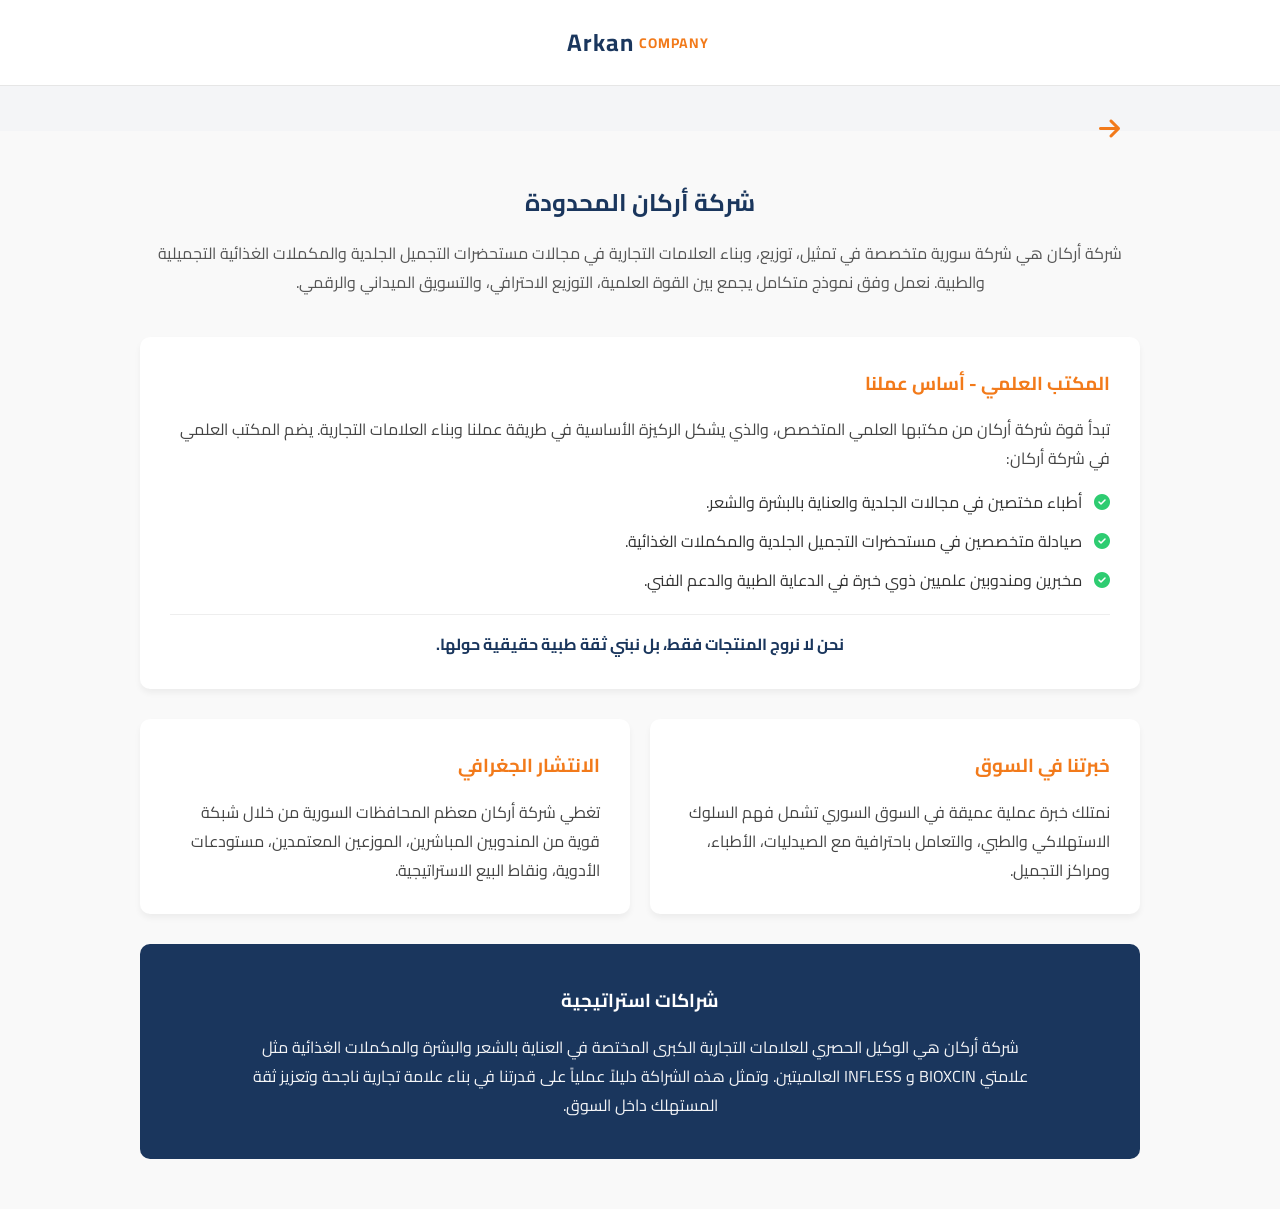
<file: about.html>
<!DOCTYPE html>
<html lang="ar" dir="rtl">
<head>
    <meta charset="UTF-8">
    <meta name="viewport" content="width=device-width, initial-scale=1.0">
    <title>من نحن | شركة أركان</title>
    <link rel="stylesheet" href="https://fonts.googleapis.com/css2?family=Cairo:wght@400;600;700&display=swap">
    <link rel="stylesheet" href="https://cdnjs.cloudflare.com/ajax/libs/font-awesome/6.4.0/css/all.min.css">
    <link rel="stylesheet" href="style.css">
</head>
<body>

    <header class="main-header" style="text-align: center; padding: 20px 0;">
        <a href="index.html" style="text-decoration: none; display: inline-block;">
            <div class="logo" style="direction: ltr; display: flex; justify-content: center; align-items: center;">Arkan<span style="margin-left: 5px;">COMPANY</span></div>
        </a>
    </header>
    
    <div style="max-width: 1000px; margin: 20px auto -20px auto; padding: 0 20px; text-align: right; position: relative; z-index: 10;">
        <a href="index.html" style="color: var(--primary-color); font-size: 24px; text-decoration: none; transition: 0.3s;" title="العودة للرئيسية">
            <i class="fas fa-arrow-right"></i>
        </a>    
    </div>
    
    <section class="about-section" style="padding: 50px 20px; background-color: #f9f9f9; line-height: 1.8;">
        <div class="container" style="max-width: 1000px; margin: 0 auto;">
            
            <div style="text-align: center; margin-bottom: 40px;">
                <h2 style="color: var(--secondary-color); margin-bottom: 15px;">شركة أركان المحدودة</h2>
                <p style="font-size: 16px; color: #555;">
                    شركة أركان هي شركة سورية متخصصة في تمثيل، توزيع، وبناء العلامات التجارية في مجالات مستحضرات التجميل الجلدية والمكملات الغذائية التجميلية والطبية. نعمل وفق نموذج متكامل يجمع بين القوة العلمية، التوزيع الاحترافي، والتسويق الميداني والرقمي.
                </p>
            </div>

            <div style="background: #fff; padding: 30px; border-radius: 10px; box-shadow: 0 4px 6px rgba(0,0,0,0.05); margin-bottom: 30px;">
                <h3 style="color: var(--primary-color); margin-bottom: 15px;">المكتب العلمي - أساس عملنا</h3>
                <p style="color: #444; margin-bottom: 15px;">
                    تبدأ قوة شركة أركان من مكتبها العلمي المتخصص، والذي يشكل الركيزة الأساسية في طريقة عملنا وبناء العلامات التجارية. يضم المكتب العلمي في شركة أركان:
                </p>
                <ul style="list-style-type: none; padding-right: 0;">
                    <li style="margin-bottom: 10px;"><i class="fas fa-check-circle" style="color: #2ecc71; margin-left: 8px;"></i> أطباء مختصين في مجالات الجلدية والعناية بالبشرة والشعر.</li>
                    <li style="margin-bottom: 10px;"><i class="fas fa-check-circle" style="color: #2ecc71; margin-left: 8px;"></i> صيادلة متخصصين في مستحضرات التجميل الجلدية والمكملات الغذائية.</li>
                    <li style="margin-bottom: 10px;"><i class="fas fa-check-circle" style="color: #2ecc71; margin-left: 8px;"></i> مخبرين ومندوبين علميين ذوي خبرة في الدعاية الطبية والدعم الفني.</li>
                </ul>
                <p style="font-weight: bold; color: var(--secondary-color); margin-top: 20px; text-align: center; border-top: 1px solid #eee; padding-top: 15px;">
                    نحن لا نروج المنتجات فقط، بل نبني ثقة طبية حقيقية حولها.
                </p>
            </div>

            <div style="display: flex; flex-wrap: wrap; gap: 20px; margin-bottom: 30px;">
                <div style="flex: 1; min-width: 300px; background: #fff; padding: 30px; border-radius: 10px; box-shadow: 0 4px 6px rgba(0,0,0,0.05);">
                    <h3 style="color: var(--primary-color); margin-bottom: 15px;">خبرتنا في السوق</h3>
                    <p style="color: #444;">
                        نمتلك خبرة عملية عميقة في السوق السوري تشمل فهم السلوك الاستهلاكي والطبي، والتعامل باحترافية مع الصيدليات، الأطباء، ومراكز التجميل.
                    </p>
                </div>
                
                <div style="flex: 1; min-width: 300px; background: #fff; padding: 30px; border-radius: 10px; box-shadow: 0 4px 6px rgba(0,0,0,0.05);">
                    <h3 style="color: var(--primary-color); margin-bottom: 15px;">الانتشار الجغرافي</h3>
                    <p style="color: #444;">
                        تغطي شركة أركان معظم المحافظات السورية من خلال شبكة قوية من المندوبين المباشرين، الموزعين المعتمدين، مستودعات الأدوية، ونقاط البيع الاستراتيجية.
                    </p>
                </div>
            </div>

            <div style="text-align: center; background: var(--secondary-color); color: #fff; padding: 40px 20px; border-radius: 10px;">
                <h3 style="margin-bottom: 15px; color: white;">شراكات استراتيجية</h3>
                <p style="font-size: 16px; max-width: 800px; margin: 0 auto; color: #f4f5f7;">
                   شركة أركان هي الوكيل الحصري للعلامات التجارية الكبرى المختصة في العناية بالشعر والبشرة والمكملات الغذائية مثل علامتي BIOXCIN و INFLESS العالميتين. وتمثل هذه الشراكة دليلاً عملياً على قدرتنا في بناء علامة تجارية ناجحة وتعزيز ثقة المستهلك داخل السوق.
                </p>
            </div>

        </div>
    </section>

</body>
</html>
</file>
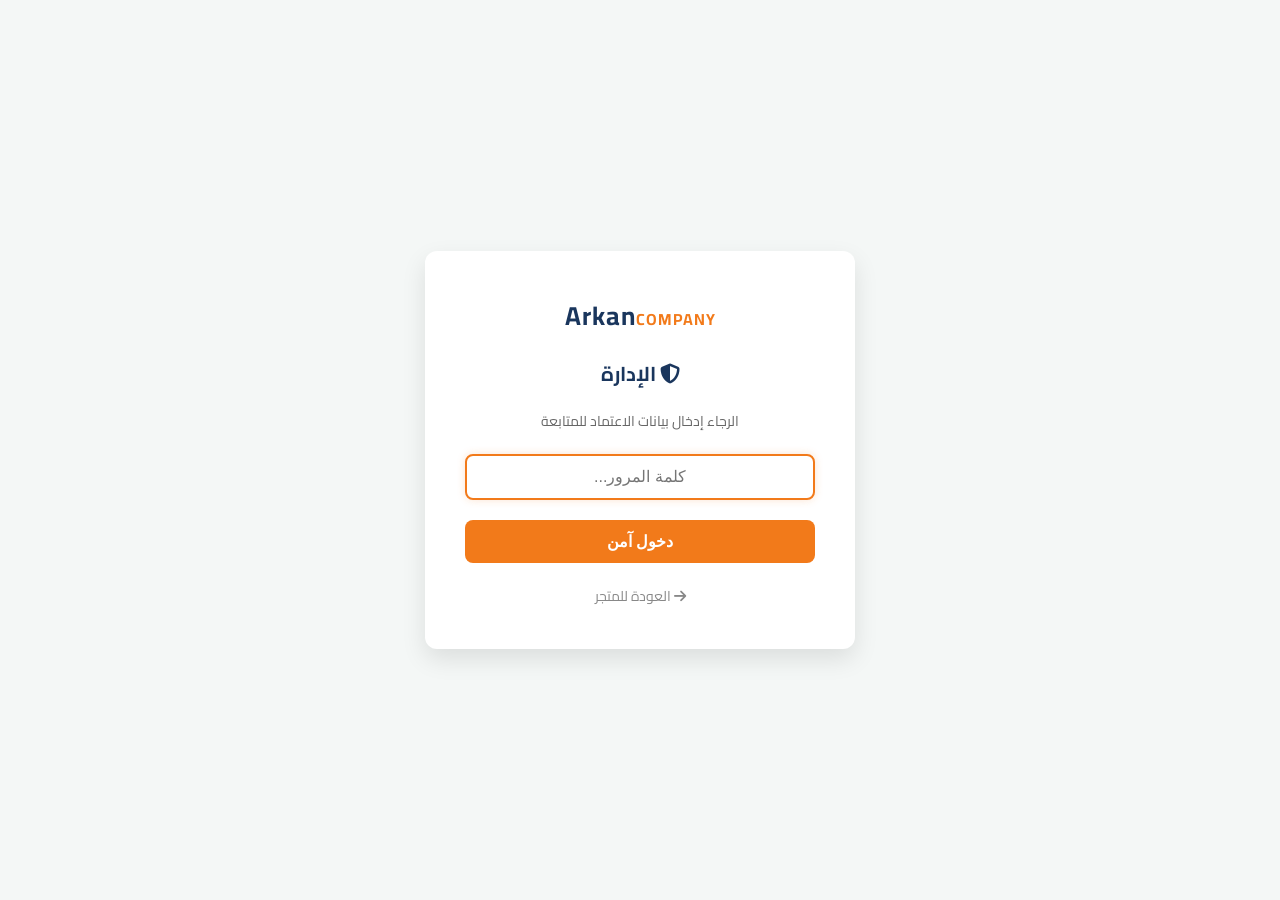
<file: admin.html>
<!DOCTYPE html>
<html lang="ar" dir="rtl">
<head>
    <meta charset="UTF-8">
    <meta name="viewport" content="width=device-width, initial-scale=1.0">
    <title>لوحة التحكم الشاملة | شركة أركان</title>
    <link rel="stylesheet" href="https://fonts.googleapis.com/css2?family=Cairo:wght@400;600;700&display=swap">
    <link rel="stylesheet" href="https://cdnjs.cloudflare.com/ajax/libs/font-awesome/6.4.0/css/all.min.css">
    
    <style>
        :root {
            --primary-color: #1a365d;
            --secondary-color: #f27a1a;
            --bg-color: #f4f7f6;
            --danger-color: #e74c3c;
        }
        body { font-family: 'Cairo', sans-serif; background-color: var(--bg-color); margin: 0; padding: 20px; }
        .admin-container { max-width: 1200px; margin: 0 auto; background: #fff; padding: 30px; border-radius: 12px; box-shadow: 0 4px 15px rgba(0,0,0,0.05); }
        
        .admin-header { display: flex; justify-content: space-between; align-items: center; margin-bottom: 30px; border-bottom: 2px solid #eee; padding-bottom: 20px; }
        .admin-header h1 { color: var(--primary-color); margin: 0; font-size: 28px; }
        
        .header-actions { display: flex; gap: 15px; align-items: center; }
        .home-link { color: var(--primary-color); text-decoration: none; font-weight: bold; padding: 8px 12px; background: #f0f4f8; border-radius: 6px; display: flex; align-items: center; gap: 8px; transition: 0.3s; }
        .home-link:hover { background: #e2e8f0; }
        
        .logout-btn { color: var(--danger-color); background: none; border: 1px solid var(--danger-color); padding: 8px 12px; border-radius: 6px; cursor: pointer; font-family: inherit; font-weight: bold; display: flex; align-items: center; gap: 8px; transition: 0.3s; }
        .logout-btn:hover { background: var(--danger-color); color: #fff; }

        /* تنسيق بطاقات لوحة التحكم */
        .dashboard-grid {
            display: grid; 
            grid-template-columns: repeat(auto-fit, minmax(250px, 1fr)); 
            gap: 20px;
        }
        .dash-card {
            color: white; 
            padding: 30px 20px; 
            border-radius: 12px; 
            box-shadow: 0 8px 20px rgba(0,0,0,0.1); 
            text-align: center; 
            text-decoration: none;
            display: block;
            transition: transform 0.3s ease, box-shadow 0.3s ease;
        }
        .dash-card:hover { transform: translateY(-8px); box-shadow: 0 12px 25px rgba(0,0,0,0.15); }
        .dash-card i { font-size: 40px; margin-bottom: 15px; }
        .dash-card h3 { margin: 0 0 10px 0; font-size: 20px; }
        .dash-card p { margin: 0; font-size: 14px; opacity: 0.9; }

        .card-orders { background: linear-gradient(135deg, #1a365d, #2c5282); }
        .card-orders i { color: #f27a1a; }
        .card-products { background: linear-gradient(135deg, #f27a1a, #e66a00); }
        .card-products i { color: #1a365d; }
        .card-reports { background: linear-gradient(135deg, #27ae60, #2ecc71); }
        .card-settings { background: linear-gradient(135deg, #8e44ad, #9b59b6); }

        /* تنسيقات شاشة الدخول المتقدمة */
        #admin-login-overlay { transition: opacity 0.4s ease, visibility 0.4s; }
        #admin-pass:focus { border-color: var(--secondary-color) !important; box-shadow: 0 0 8px rgba(242, 122, 26, 0.2); }

        @media (max-width: 768px) {
            body { padding: 10px; }
            .admin-container { padding: 20px 15px; }
            .admin-header { flex-direction: column; text-align: center; gap: 15px; }
            .header-actions { flex-direction: column; width: 100%; }
            .header-actions a, .header-actions button { width: 100%; justify-content: center; }
            .dash-card { padding: 20px 15px; }
        }
    </style>
</head>
<body>

    <div id="admin-login-overlay" style="position: fixed; top: 0; left: 0; width: 100%; height: 100%; background: #f4f7f6; z-index: 9999; display: flex; justify-content: center; align-items: center; flex-direction: column;">
        <div style="background: white; padding: 40px; border-radius: 12px; box-shadow: 0 10px 25px rgba(0,0,0,0.1); text-align: center; max-width: 350px; width: 90%;">
            <div style="font-size: 26px; font-weight: bold; color: var(--primary-color); margin-bottom: 15px; letter-spacing: 1px;">Arkan<span style="color: var(--secondary-color); font-size: 16px;">COMPANY</span></div>
            <h2 style="color: var(--primary-color); margin-top: 0; font-size: 20px;"><i class="fas fa-shield-alt"></i> الإدارة  </h2>
            <p style="color: #666; font-size: 14px; margin-bottom: 20px;">الرجاء إدخال بيانات الاعتماد للمتابعة</p>
            
            <input type="password" id="admin-pass" placeholder="كلمة المرور..." style="width: 100%; padding: 12px; margin-bottom: 20px; border: 2px solid #ddd; border-radius: 8px; text-align: center; box-sizing: border-box; outline: none; font-size: 16px; transition: 0.3s;">
            
            <button onclick="checkAdminPassword()" style="width: 100%; padding: 12px; background: var(--secondary-color); color: #fff; border: none; border-radius: 8px; cursor: pointer; font-weight: bold; font-size: 16px; transition: 0.3s;">دخول آمن</button>
            
            <a href="index.html" style="display: block; margin-top: 20px; color: #888; text-decoration: none; font-size: 14px; transition: color 0.3s;" onmouseover="this.style.color='var(--primary-color)'" onmouseout="this.style.color='#888'"><i class="fas fa-arrow-right"></i> العودة للمتجر</a>
        </div>
    </div>

    <div class="admin-container">
        <div class="admin-header">
            <h1><i class="fas fa-tachometer-alt"></i> لوحة تحكم أركان</h1>
            <div class="header-actions">
                <a href="index.html" class="home-link"><i class="fas fa-store"></i> المتجر</a>
                <button onclick="logoutAdmin()" class="logout-btn"><i class="fas fa-sign-out-alt"></i> تسجيل خروج</button>
            </div>
        </div>

        <div class="dashboard-grid">
            <a href="admin-orders.html" class="dash-card card-orders">
                <i class="fas fa-shopping-cart"></i>
                <h3>إدارة الطلبات</h3>
                <p>متابعة وتحديث حالة الطلبات الجديدة</p>
            </a>

            <a href="admin-products.html" class="dash-card card-products">
                <i class="fas fa-box-open"></i>
                <h3>المنتجات والمخزون</h3>
                <p>تعديل الأسعار والأسماء والأوصاف</p>
            </a>

            <a href="#" class="dash-card card-reports" onclick="alert('قسم التقارير المالية قيد التطوير وسيتم ربطه قريباً'); return false;">
                <i class="fas fa-chart-line"></i>
                <h3>التقارير المالية</h3>
                <p>المبيعات، الأرباح، وحركة الصندوق</p>
            </a>

            <a href="#" class="dash-card card-settings" onclick="alert('قسم إعدادات الواجهة قيد التطوير وسيتم ربطه قريباً'); return false;">
                <i class="fas fa-bullhorn"></i>
                <h3>البنرات والوكالات</h3>
                <p>تحديث الإعلانات وصور الواجهة الرئيسية</p>
            </a>
        </div>
    </div>

    <script>
        const overlay = document.getElementById('admin-login-overlay');
        const passInput = document.getElementById('admin-pass');

        // 1. فحص الجلسة عند تحميل الصفحة مباشرة
        document.addEventListener('DOMContentLoaded', () => {
            if (sessionStorage.getItem('arkanAdminAuth') === 'true') {
                overlay.style.display = 'none';
            } else {
                passInput.focus(); // وضع المؤشر تلقائياً في مربع كلمة السر
            }
        });

        // 2. دالة تسجيل الدخول
        function checkAdminPassword() {
            if (passInput.value === 'arkan123') { 
                sessionStorage.setItem('arkanAdminAuth', 'true'); // حفظ الجلسة
                
                // تأثير تلاشي ناعم
                overlay.style.opacity = '0';
                setTimeout(() => {
                    overlay.style.display = 'none';
                }, 400);
            } else {
                // تأثير اهتزاز بسيط عند الخطأ (اختياري احترافي)
                passInput.style.transform = 'translateX(-5px)';
                setTimeout(() => passInput.style.transform = 'translateX(5px)', 100);
                setTimeout(() => passInput.style.transform = 'translateX(0)', 200);
                
                passInput.value = '';
                passInput.placeholder = 'كلمة المرور غير صحيحة!';
                passInput.style.borderColor = 'var(--danger-color)';
            }
        }

        // 3. دالة تسجيل الخروج
        function logoutAdmin() {
            sessionStorage.removeItem('arkanAdminAuth');
            location.reload(); // إعادة تحميل الصفحة لإظهار جدار الحماية
        }

        // 4. دعم زر Enter
        passInput.addEventListener('keypress', function (e) {
            if (e.key === 'Enter') checkAdminPassword();
        });
    </script>
</body>
</html>
</file>
<file: style.css>
/* =========================================
       1. المتغيرات والأساسيات
    ========================================= */
    :root {
        --primary-color: #f27a1a; 
        --secondary-color: #1a365d;
        --text-color: #333;
        --bg-color: #f4f5f7;
        --border-color: #e6e6e6;
    }

    * {
        box-sizing: border-box;
        font-family: 'Cairo', sans-serif;
        margin: 0;
        padding: 0;
    }

    body, html {
        overflow-x: clip;
        width: 100%;
        background-color: var(--bg-color);
        color: var(--text-color);
    }

    /* =========================================
       2. الهيدر (Header) الأساسي
    ========================================= */
    .sticky-wrapper {
        position: sticky;
        top: 0;
        z-index: 1000;
        background-color: white;
        box-shadow: 0 4px 10px rgba(0,0,0,0.08);
        width: 100%; 
    }

    .main-header {
        background: white;
        border-bottom: 1px solid var(--border-color);
    }

 .header-container {
    max-width: 98%; 
    margin: 0 auto;
    display: flex;
    justify-content: space-between;
    align-items: center;
    padding: 8px 20px !important;
    width: 100%; 
    gap: 15px;
}

    .brand-group {
        display: flex;
        align-items: center;
    }

    .logo {
        font-size: 24px;
        font-weight: 700;
        color: var(--secondary-color);
        letter-spacing: 1px;
    }
    .logo span { color: var(--primary-color); font-size: 14px; margin-right: 5px;}

    /* =========================================
       3. شريط البحث (Search Bar) - تم الإصلاح
    ========================================= */
/* =========================================
   شريط البحث (Search Bar) الأصلي
========================================= */
.search-bar {
    flex: 1;
    width: 100%; 
    margin: 0 20px;
    display: flex;
    position: relative; 
    align-items: center;
}

.search-bar input {
    width: 60%;
    padding: 1px 40px 10px 15px !important; /* مساحة 40 بكسل على اليمين للأيقونة */
    border: 2px solid var(--border-color);
    border-radius: 6px;
    outline: none;
    font-size: 14px;
    transition: border 0.2s;
    box-sizing: border-box; 
}

.search-bar input:focus { 
    border-color: var(--primary-color); 
}
.search-bar button {
    position: absolute;
    right: 12px; /* تثبيت الأيقونة على اليمين */
    top: 50%;
    transform: translateY(-50%);
    background: transparent;
    border: none;
    color: var(--primary-color);
    padding: 0;
    cursor: pointer;
    font-size: 18px;
    display: flex;
    align-items: center;
    justify-content: center;
    z-index: 2;
}

    /* =========================================
       4. أزرار الهيدر (حسابي وحول) - تم الإصلاح وتوحيد الحجم
    ========================================= */
    .header-actions, .header-links {
        display: flex;
        align-items: center;
        gap: 10px;
    }

    .header-action-btn {
        display: inline-flex !important;
        align-items: center !important;
        justify-content: center !important;
        gap: 6px !important; /* المسافة بين الأيقونة والنص */
        cursor: pointer;
        padding: 0 15px !important;
        border-radius: 6px !important;
        border: 1px solid var(--border-color) !important;
        color: var(--secondary-color) !important;
        font-weight: 700 !important;
        font-size: 14px !important;
        transition: all 0.3s ease !important;
        background: white !important;
        height: 38px !important; /* الارتفاع الموحد للكمبيوتر */
        white-space: nowrap !important; /* يمنع نزول النص لسطرين */
        text-decoration: none !important;
        box-sizing: border-box;
    }

    .header-action-btn i {
        font-size: 16px !important;
        color: var(--primary-color) !important;
        margin: 0 !important;
    }

    .header-action-btn:hover {
        border-color: var(--primary-color) !important;
        background-color: #fff1e6 !important;
    }

    /* قواعد الإخفاء حسب نوع الشاشة */
    .mobile-only-text { display: none !important; }
    .hide-on-mobile { display: inline !important; }

    /* =========================================
       5. التجاوب للموبايل (Mobile Responsive)
    ========================================= */
 /* التجاوب مع شاشات الموبايل */
   @media (max-width: 768px) {
    .header-container { flex-wrap: wrap !important; }
    .search-bar { order: 3 !important; flex: 0 0 100% !important; margin: 5px 0 0 0 !important; }
  } 
        
        .hide-on-mobile { display: none !important; }
        .desktop-only-text { display: none !important; }
        .mobile-only-text { display: inline !important; }

        .brand-group {
            order: 1 !important;
            flex: 1; /* يدفع الأزرار لليسار */
        }

        .header-actions {
            order: 2 !important;
            gap: 6px !important; /* تقريب الأزرار من بعضها في الموبايل */
        }

        .search-bar {
            order: 3 !important;
            flex: 0 0 100% !important; /* إجبار البحث على أخذ العرض بالكامل */
            margin: 5px 0 0 0 !important; /* مسافة علوية أنيقة */
        }

        /* توحيد الأزرار في الموبايل */
        .header-action-btn {
            padding: 0 10px !important;
            font-size: 12px !important;
            height: 36px !important; /* الارتفاع الموحد للموبايل */
            gap: 4px !important;
        }

        .header-action-btn i {
            font-size: 14px !important;
        }
    
    /* =========================================
       6. شريط التصنيفات (Categories)
    ========================================= */
    .categories-nav {
        display: flex !important;
        flex-wrap: nowrap !important; 
        overflow-x: auto !important;  
        -webkit-overflow-scrolling: touch !important; 
        white-space: nowrap !important; 
        padding: 5px 20px !important;
        width: 100% !important;
        background: white;
        border-bottom: 1px solid var(--border-color);
    }

    .cat-btn {
        background: none;
        border: none;
        padding: 8px 20px;
        font-size: 14px;
        font-weight: 600;
        cursor: pointer;
        border-radius: 20px;
        color: #666;
        white-space: nowrap;
        margin-left: 10px;
    }

    .cat-btn.active, .cat-btn:hover {
        background-color: #fff1e6;
        color: var(--primary-color);
    }

    /* =========================================
       7. شبكة المنتجات (Products Grid)
    ========================================= */
    .shop-container {
        max-width: 98%; 
        margin: 30px auto;
        padding: 0 20px;
    }

    .products-grid {
        display: grid;
        grid-template-columns: repeat(auto-fill, minmax(230px, 1fr));
        gap: 20px;
    }

    .product-card {
        background: white;
        border-radius: 8px;
        border: 1px solid var(--border-color);
        overflow: hidden;
        display: flex;
        flex-direction: column;
        position: relative;
        transition: transform 0.2s, box-shadow 0.2s;
        width: 100%;
        height: 100%;
    }

    .product-card:hover {
        transform: translateY(-5px);
        box-shadow: 0 10px 20px rgba(0,0,0,0.05);
    }

    .image-container {
        width: 100%;
        height: 160px;
        background: #fdfdfd;
        display: flex;
        align-items: center;
        justify-content: center;
        padding: 10px;
    }

    .image-container img {
        width: 100%;
        height: 100%;
        object-fit: contain;
    }

    .product-info {
        padding: 12px 10px 15px 10px; 
        display: flex;
        flex-direction: column;
        justify-content: flex-start; 
        align-items: center;
        text-align: center;
        flex-grow: 1; 
        position: relative;
        gap: 5px; 
    }

    .product-info::before {
        content: "";
        position: absolute;
        top: 5px;
        left: 50%;
        transform: translateX(-50%);
        width: 40px;
        height: 2px;
        background-color: var(--primary-color);
        border-radius: 2px;
    }

    .product-title {
        font-size: 14px;
        font-weight: 600;
        color: #444;
        line-height: 1.3;
        margin-bottom: 5px; 
        display: block;
        width: 100%;
    }
    
    .product-brand {
        font-size: 10px;
        color: var(--primary-color);
        background-color: #fff1e6; 
        padding: 3px 10px;
        border-radius: 10px;
        font-weight: 700;
        margin-top: 5px;
        margin-bottom: 8px;
        display: inline-block;
        letter-spacing: 0.5px;
    }

    .desc-wrapper { display: flex; flex-direction: column; margin-bottom: 5px; width: 100%; }

    .product-description {
        font-size: 11px;
        color: #777;
        line-height: 1.5;
        display: -webkit-box;
        -webkit-line-clamp: 2 !important; 
        -webkit-box-orient: vertical;
        overflow: hidden;
        text-overflow: ellipsis;
        margin-bottom: 2px;
        min-height: 33px; 
    }

    .read-more {
        color: var(--secondary-color);
        font-weight: 700;
        font-size: 11px;
        cursor: pointer;
        align-self: flex-start;
    }
    .read-more:hover { text-decoration: underline; }

    .price-row {
        color: #f27a1a !important;
        font-weight: 700;
        font-size: 16px;
        margin-top: auto !important; 
        margin-bottom: 10px;
    }

    .btn-add-to-cart {
        width: 100%;
        background-color: var(--secondary-color);
        color: white;
        border: none;
        padding: 10px;
        border-radius: 6px;
        font-size: 13px;
        font-weight: bold;
        cursor: pointer;
        transition: background 0.2s;
    }
    .btn-add-to-cart:hover { background-color: var(--primary-color); }

    /* منتجات الموبايل */
    @media (max-width: 768px) {
        html, body { overflow-x: hidden !important; }
        .products-grid { grid-template-columns: repeat(2, 1fr) !important; gap: 8px !important; padding: 5px !important; }
        .product-card { padding: 0; }
        .image-container { height: 120px !important; padding: 5px !important; }
        .product-info { padding: 8px 5px 10px 5px !important; }
        .product-title { font-size: 11px !important; margin-bottom: 3px !important; }
        .product-description { font-size: 9px !important; margin-bottom: 3px !important; min-height: 27px; -webkit-line-clamp: 2 !important; }
        .price-row { font-size: 11px !important; margin-bottom: 3px !important; }
        .btn-add-to-cart { padding: 4px !important; font-size: 10px !important; }
        .product-info::before { width: 25px !important; }
    }


    /* =========================================
       8. النوافذ المنبثقة والإشعارات والسلة 
    ========================================= */
    .modal-overlay {
        position: fixed;
        top: 0; left: 0; width: 100%; height: 100%;
        background: rgba(26, 54, 93, 0.6); 
        backdrop-filter: blur(3px); 
        display: flex; justify-content: center; align-items: center;
        z-index: 9999; opacity: 0; visibility: hidden; transition: all 0.3s ease;
    }
    .modal-overlay.active { opacity: 1; visibility: visible; }
    
    .modal-box {
        background: white; padding: 30px 25px; border-radius: 12px; width: 90%; max-width: 350px;
        text-align: center; box-shadow: 0 15px 30px rgba(0,0,0,0.2);
        transform: translateY(20px) scale(0.95); transition: all 0.3s ease;
    }
    .modal-overlay.active .modal-box { transform: translateY(0) scale(1); }
    .modal-icon i { font-size: 40px; color: var(--primary-color); margin-bottom: 15px; }
    .modal-box h3 { color: var(--secondary-color); margin-bottom: 10px; font-size: 20px; }
    .modal-box p { color: #555; font-size: 15px; line-height: 1.6; margin-bottom: 20px; }
    .modal-actions { display: flex; gap: 10px; }
    .btn-confirm, .btn-cancel { flex: 1; padding: 12px; border: none; border-radius: 6px; font-weight: bold; cursor: pointer; transition: background 0.2s; }
    .btn-confirm { background: #25D366; color: white; }
    .btn-confirm:hover { background: #20ba5a; }
    .btn-cancel { background: #eee; color: #333; }
    .btn-cancel:hover { background: #ddd; }

    #toast-container {
        position: fixed; bottom: 40px; left: 110px; z-index: 10000;
        display: flex; flex-direction: column; gap: 10px;
    }
    .toast-message {
        background: white; color: #333; padding: 15px 20px; border-radius: 8px;
        box-shadow: 0 4px 15px rgba(0,0,0,0.15); border-right: 5px solid #25D366; 
        display: flex; align-items: center; gap: 12px; font-weight: 600; font-size: 14px;
        animation: slideIn 0.4s ease forwards;
    }
    @media (max-width: 768px) {
        #toast-container { bottom: 28px; left: 85px; max-width: calc(100vw - 100px); }
        .toast-message { padding: 8px 12px !important; font-size: 11px !important; gap: 6px !important; white-space: nowrap; width: max-content; }
    }
    .toast-message i { color: #25D366; font-size: 20px; }
    @keyframes slideIn { from { transform: translateX(-100%); opacity: 0; } to { transform: translateX(0); opacity: 1; } }
    @keyframes slideOut { from { transform: translateX(0); opacity: 1; } to { transform: translateX(-100%); opacity: 0; } }
    .toast-message.fade-out { animation: slideOut 0.4s ease forwards; }

    /* السلة العائمة */
    .floating-cart-btn {
        position: fixed; bottom: 30px; left: 30px; background-color: #f27a1a; color: white;
        width: 65px; height: 65px; border-radius: 50%; display: flex; justify-content: center; align-items: center;
        box-shadow: 0 4px 15px rgba(242, 122, 26, 0.4); z-index: 9999; text-decoration: none; font-size: 26px; transition: transform 0.3s ease, background-color 0.3s;
    }
    .floating-cart-btn:hover { transform: scale(1.1); background-color: #e06912; color: white; }
    .floating-cart-count {
        position: absolute; top: -5px; right: -5px; background-color: #1a365d; color: white;
        font-size: 14px; font-weight: bold; width: 26px; height: 26px; border-radius: 50%;
        display: flex; justify-content: center; align-items: center; border: 2px solid white; 
    }
    @media (max-width: 768px) {
        .floating-cart-btn { bottom: 20px; left: 20px; width: 55px; height: 55px; font-size: 22px; }
        .floating-cart-count { width: 22px; height: 22px; font-size: 12px; }
    }

    /* =========================================
       9. صفحات الحسابات (Auth) ونوافذ سويت أليرت
    ========================================= */
    .auth-page-container {
        display: flex; justify-content: center; align-items: center; min-height: calc(100vh - 80px); padding: 40px 20px;
    }
    .auth-box {
        background: white; width: 100%; max-width: 450px; padding: 40px; border-radius: 12px;
        box-shadow: 0 10px 30px rgba(0,0,0,0.08); border: 1px solid var(--border-color);
    }
    .auth-header { text-align: center; margin-bottom: 30px; }
    .auth-header h2 { color: var(--secondary-color); font-size: 26px; margin-bottom: 10px; }
    .auth-header p { color: #777; font-size: 14px; }
    .auth-form { display: flex; flex-direction: column; gap: 20px; }
    .input-group label { display: block; margin-bottom: 8px; font-weight: 600; font-size: 14px; color: #444; }
    .input-with-icon { position: relative; display: flex; align-items: center; }
    .input-with-icon i { position: absolute; right: 15px; color: #aaa; font-size: 16px; }
    .input-with-icon input { width: 100%; padding: 12px 40px 12px 15px; border: 1px solid #ddd; border-radius: 8px; font-size: 14px; outline: none; transition: all 0.3s ease; background: #fafafa; }
    .input-with-icon input:focus { border-color: var(--primary-color); background: white; box-shadow: 0 0 0 3px rgba(242, 122, 26, 0.1); }
    .input-with-icon input:focus + i { color: var(--primary-color); }
    .btn-auth { background-color: var(--primary-color); color: white; border: none; padding: 15px; border-radius: 8px; font-size: 16px; font-weight: bold; cursor: pointer; transition: background 0.3s ease; margin-top: 10px; }
    .btn-auth:hover { background-color: #e06912; }
    .auth-footer { text-align: center; margin-top: 25px; font-size: 14px; color: #666; }
    .auth-footer a { color: var(--secondary-color); font-weight: bold; text-decoration: none; }
    .auth-footer a:hover { color: var(--primary-color); text-decoration: underline; }

    /* SweetAlert */
    .swal2-popup.my-swal-popup { width: 300px !important; padding: 15px !important; border-radius: 15px !important; }
    .swal2-title.my-swal-title { font-size: 18px !important; color: #1a365d !important; margin-bottom: 5px !important; }
    .swal2-html-container { font-size: 14px !important; color: #555 !important; }
    .swal2-actions { margin-top: 15px !important; }
    .swal2-styled.swal2-confirm, .swal2-styled.swal2-cancel { padding: 8px 20px !important; font-size: 13px !important; border-radius: 8px !important; }
</file>
